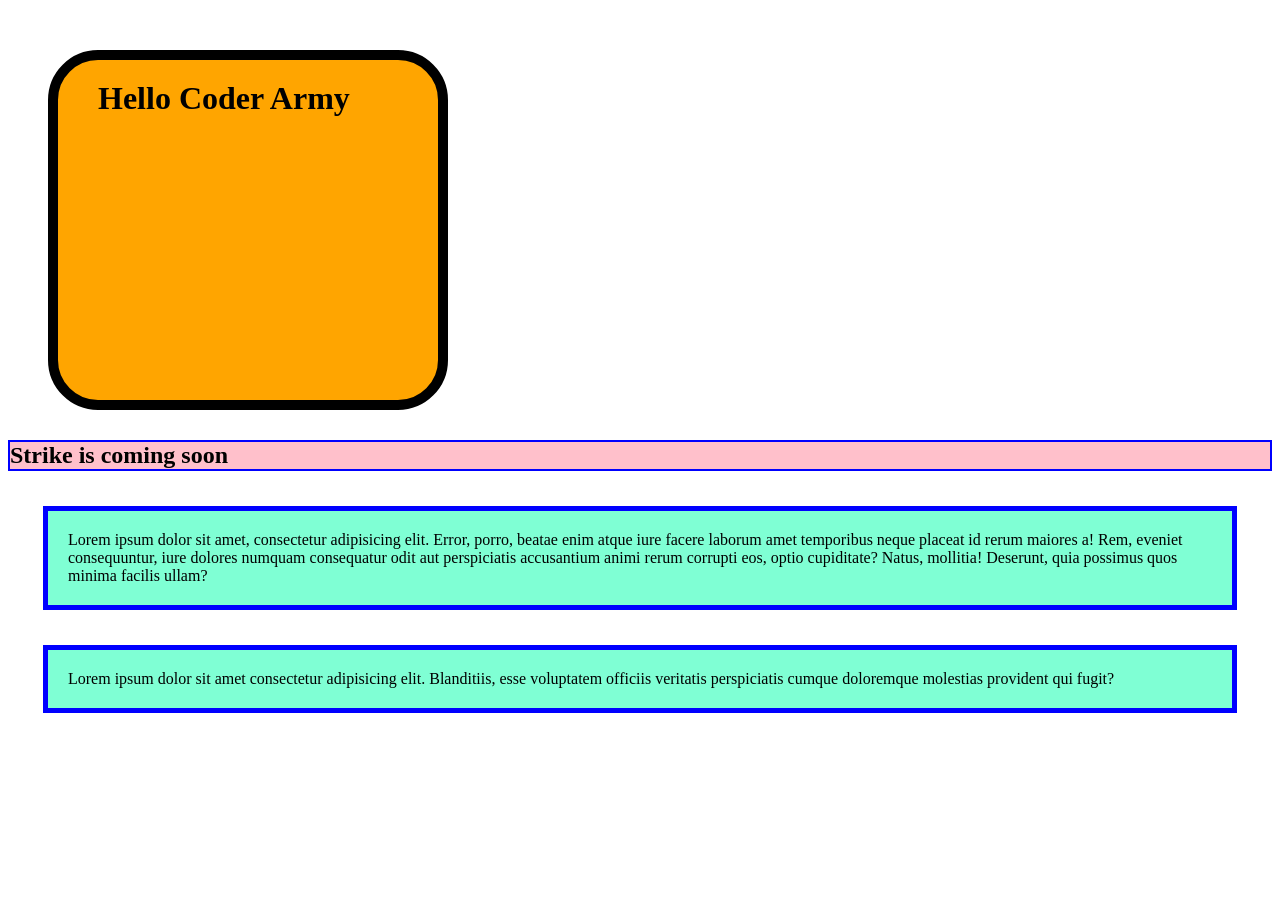
<file: day_2/index.html>
<!DOCTYPE html>
<html lang="en">
<head>
    <meta charset="UTF-8">
    <meta name="viewport" content="width=device-width, initial-scale=1.0">
    <title>Document</title>
    <link rel="stylesheet" href="./style.css">
</head>
<body>
    
    <h1>Hello Coder Army</h1>
    <h2>Strike is coming soon</h2>

    <p>Lorem ipsum dolor sit amet, consectetur adipisicing elit. Error, porro, beatae enim atque iure facere laborum amet temporibus neque placeat id rerum maiores a! Rem, eveniet consequuntur, iure dolores numquam consequatur odit aut perspiciatis accusantium animi rerum corrupti eos, optio cupiditate? Natus, mollitia! Deserunt, quia possimus quos minima facilis ullam?</p>
    <p>Lorem ipsum dolor sit amet consectetur adipisicing elit. Blanditiis, esse voluptatem officiis veritatis perspiciatis cumque doloremque molestias provident qui fugit?</p>

</body>
</html>
</file>
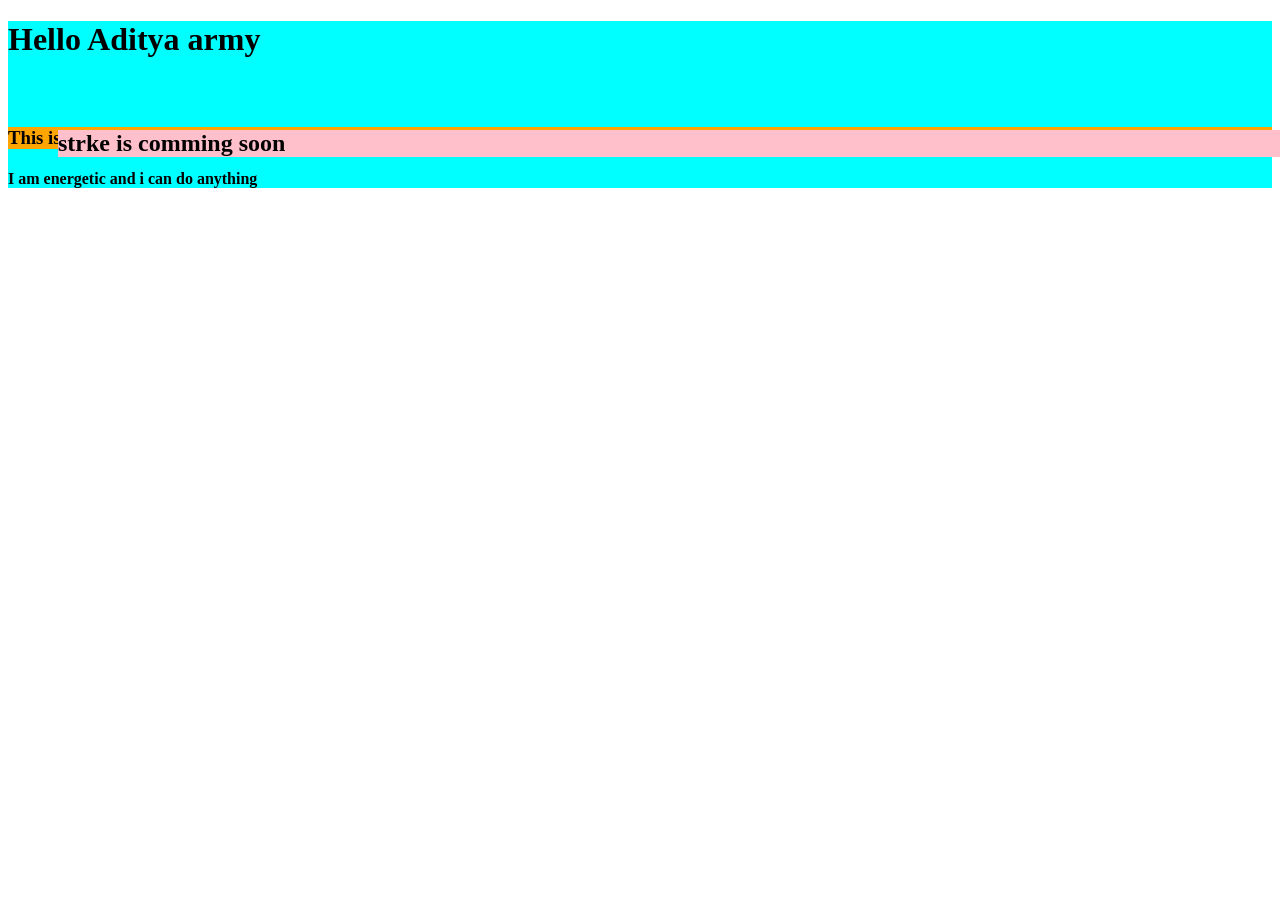
<file: day_3/index.html>
<!DOCTYPE html>
<html lang="en">
<head>
    <meta charset="UTF-8">
    <meta name="viewport" content="width=device-width, initial-scale=1.0">
    <title>Document</title>
    <link rel="stylesheet" href="style.css">
</head>
<body>
    <div style="background-color: aqua;">
        <h1 > Hello Aditya army</h1>
        <h2 > strke is comming soon </h2>

        <h3>This is aditya</h3>

        <h4>I am energetic and i can do anything  </h4>


    </div>

</body>
</html>
</file>
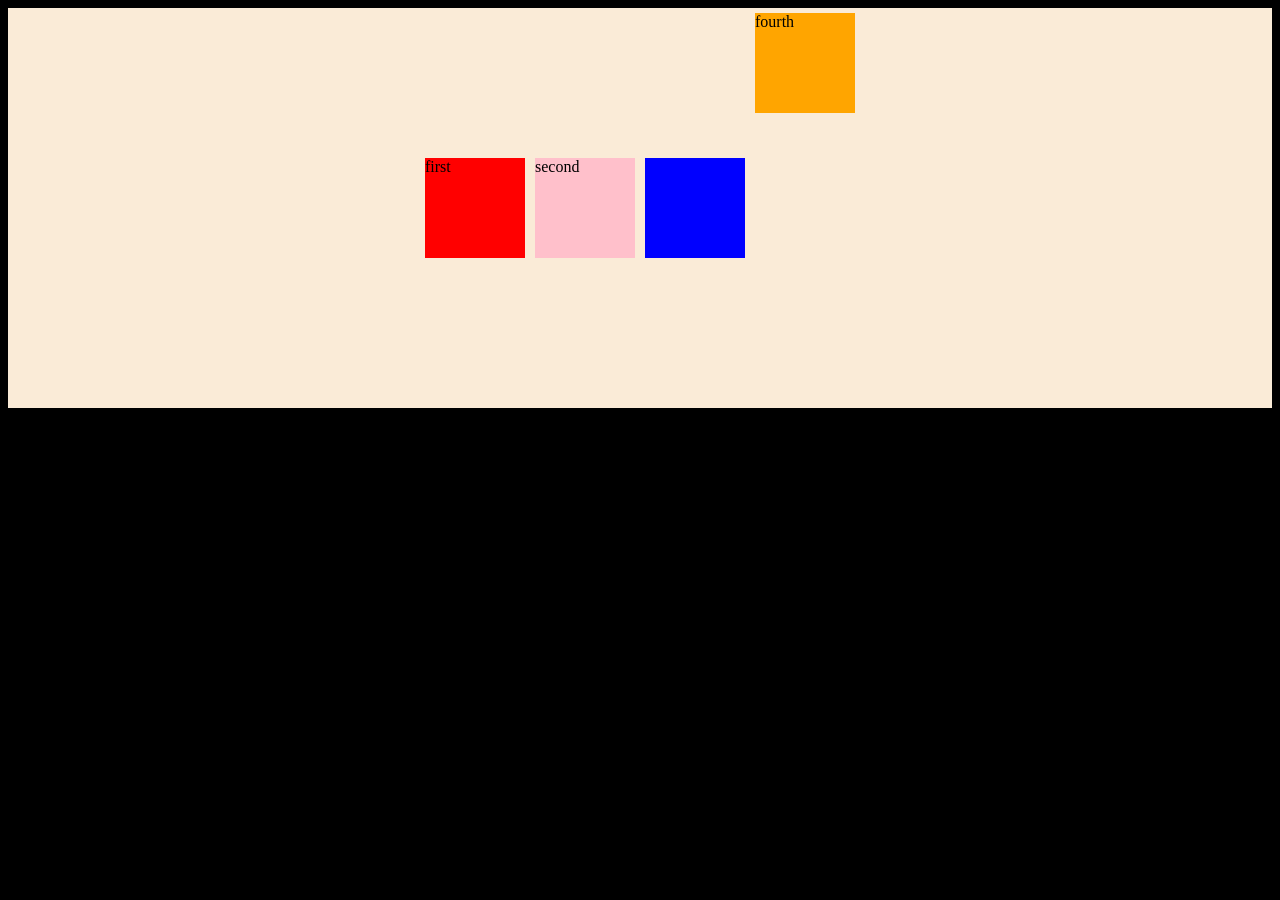
<file: day_4/index.html>
<!DOCTYPE html>
<html lang="en">
<head>
    <meta charset="UTF-8">
    <meta name="viewport" content="width=device-width, initial-scale=1.0">
    <title>Document</title>
    <link rel="stylesheet" href="style.css">
</head>
<body  style="background-color: black;">
    <div class="container">
        <div class="box first ">first </div>
        <div class="box second">second</div>
        <div class ="box third "></div>
        <div class="box fourth">fourth</div>
    </div>
</body>
</html>
</file>
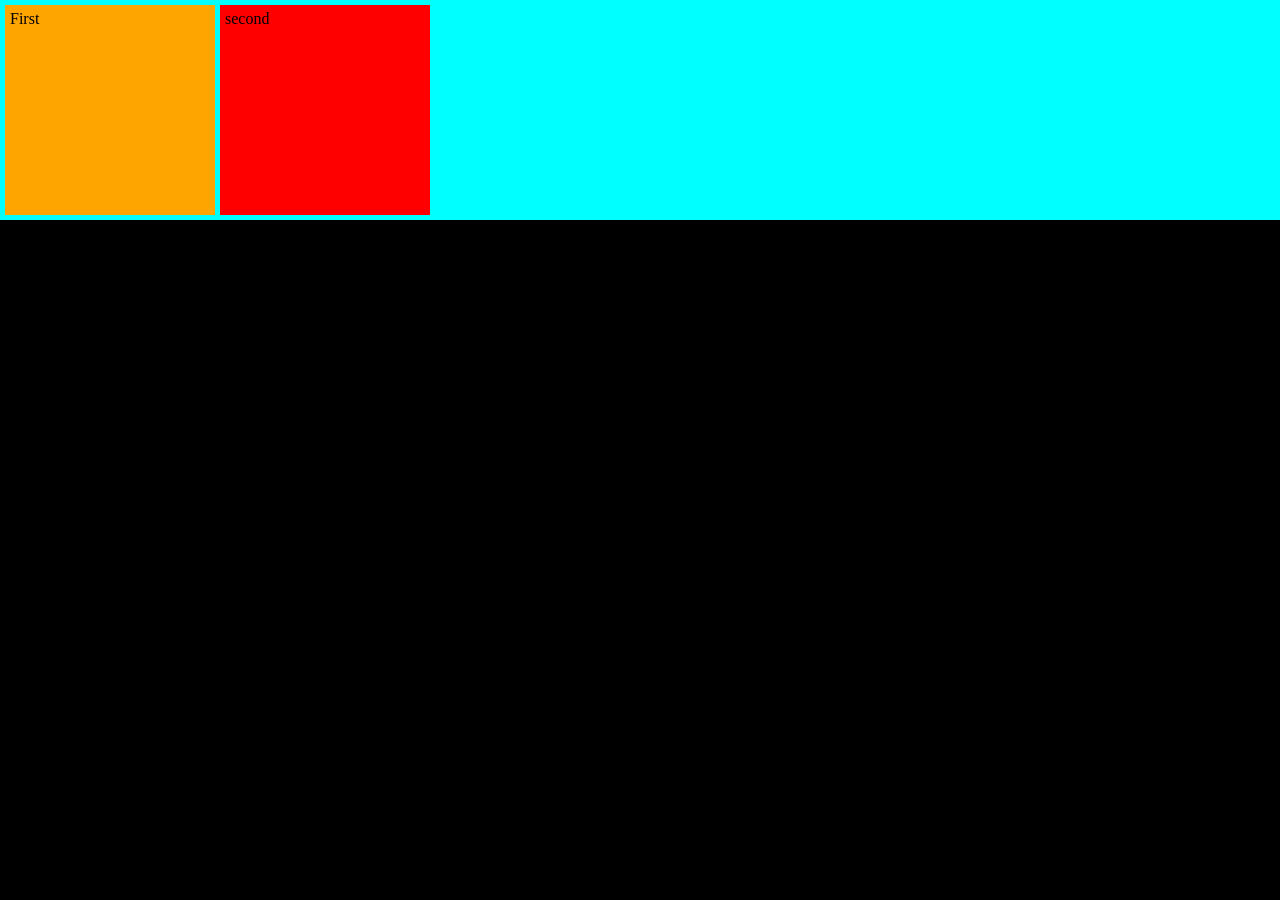
<file: day_5/index.html>
<!DOCTYPE html>
<html lang="en">
<head>
    <meta charset="UTF-8">
    <meta name="viewport" content="width=device-width, initial-scale=1.0">
    <title>Document</title>
    <link rel="stylesheet" href="style.css">
</head>
<body>
    
    <div class="container">
        <div class="box first">First </div>
        <div class="box second">second </div>

    </div>
</body>
</html>
</file>
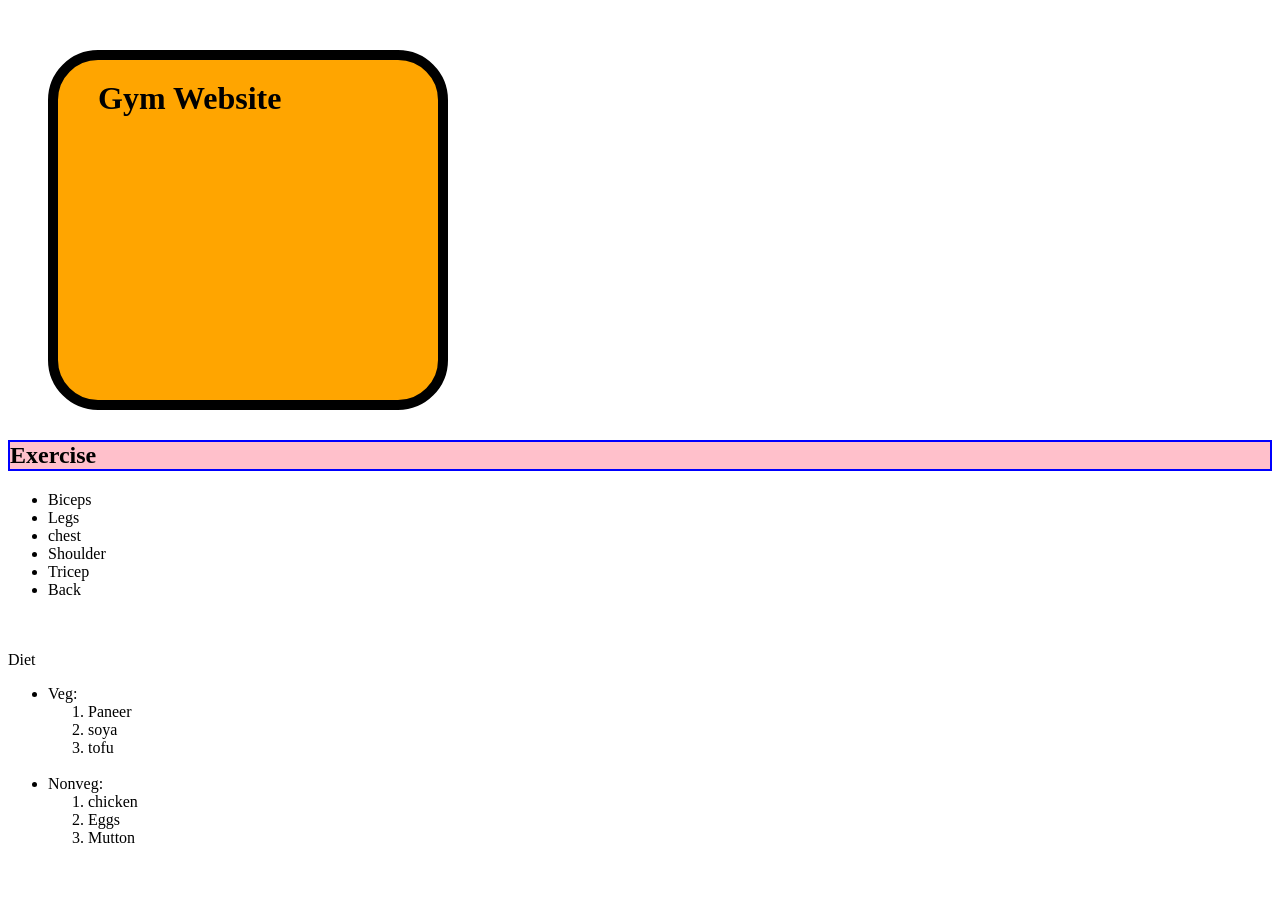
<file: day_2/inline.html>
<!DOCTYPE html>
<html lang="en">
<head>
    <meta charset="UTF-8">
    <meta name="viewport" content="width=
    , initial-scale=1.0">
    <title>Document</title>
    <link rel="stylesheet" href="style.css">
</head>
<body>
    

    <h1 id="uni">Gym Website</h1>

    <h2 class="second">Exercise</h2>

    <ul>
        <li>Biceps</li>
        <li>Legs</li>
        <li>chest</li>
        <li>Shoulder</li>
        <li>Tricep</li>
        <li>Back</li>
    </ul>
    <br><br>

    <h class="second">Diet</h2>
    <ul>
        <li>Veg:
            <ol>
                <li>Paneer</li>
                <li>soya</li>
                <li>tofu</li>
            </ol>
        </li>
        <br>
        <li>Nonveg:
            <ol>
                <li>chicken</li>
                <li>Eggs</li>
                <li>Mutton</li>
            </ol>
        </li>
    </ul>
    
</body>
</html>
</file>
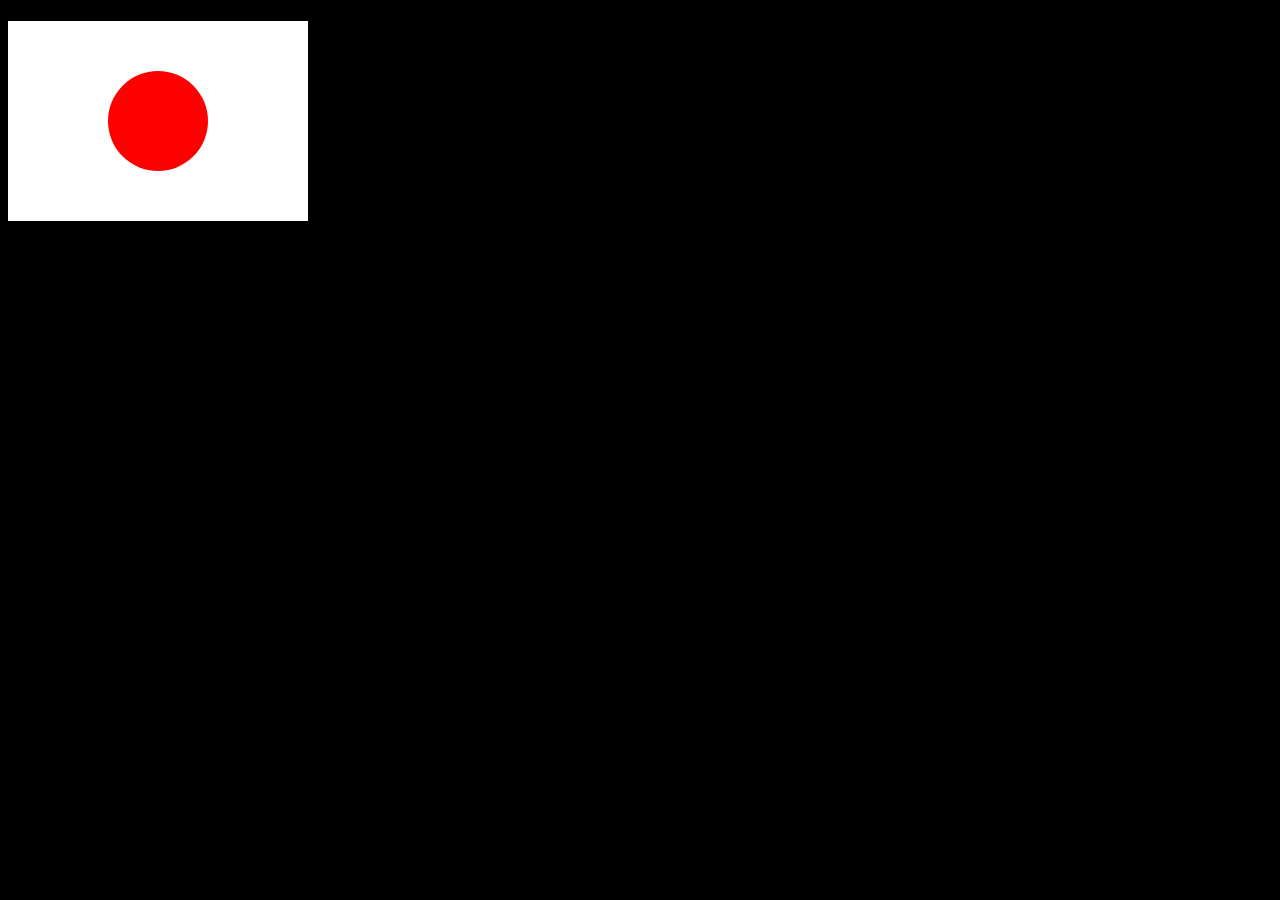
<file: day_3/jflag.html>
<!DOCTYPE html>
<html lang="en">
<head>
    <meta charset="UTF-8">
    <meta name="viewport" content="width=device-width, initial-scale=1.0">
    <title>Document</title>
    <link rel="stylesheet" href="jstyle.css">
</head>
<body style="background-color: black ;">
    

    <div id="container">
        <h1></h1>
        <div id="cir">
            

        </div>

    </div>
</body>
</html>
</file>
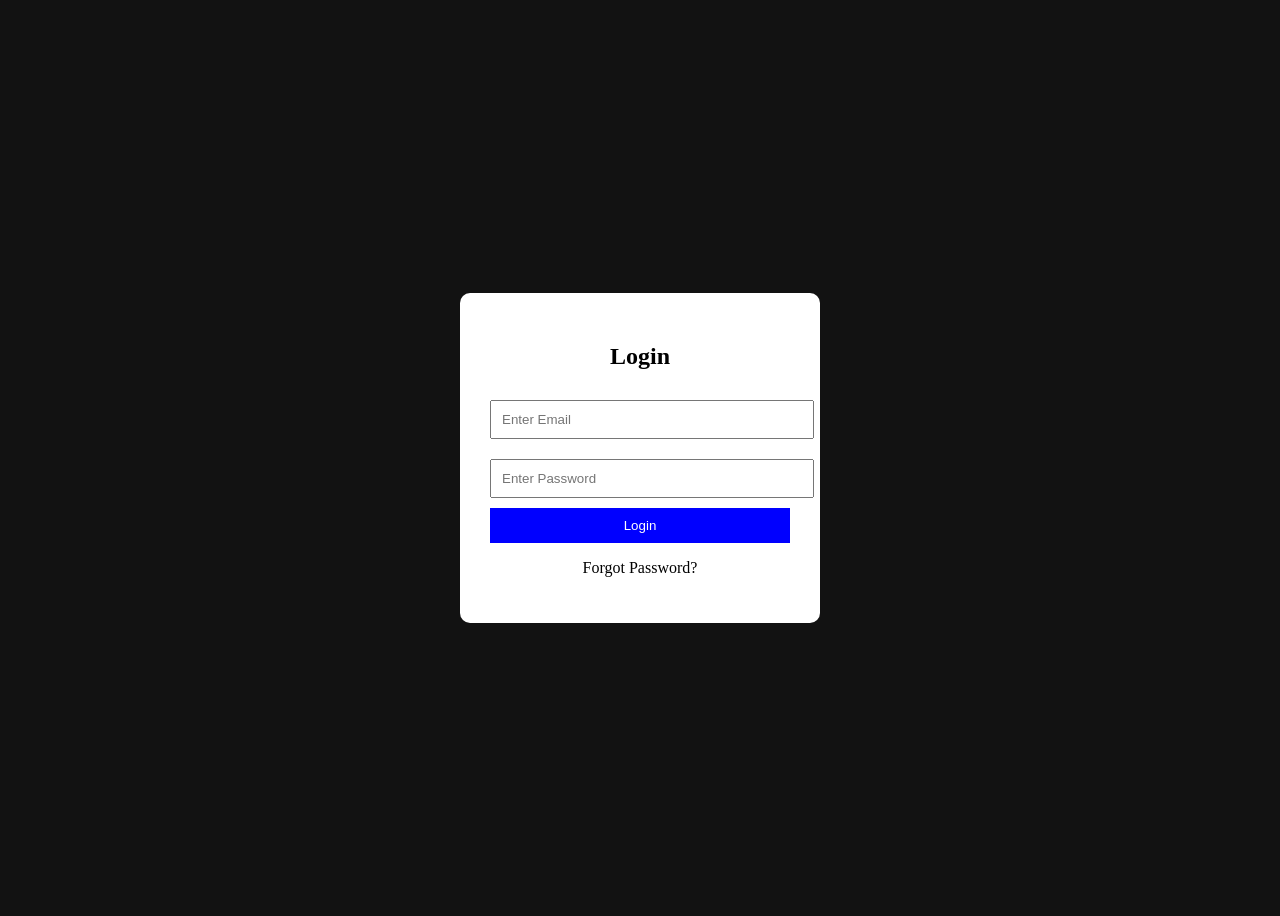
<file: day_4/chatlog.html>
<!DOCTYPE html>
<html lang="en">
<head>
    <title>Login Page</title>
    <link rel="stylesheet" href="chatlog.css">
</head>
<body>

    <div class="container">
        <h2>Login</h2>

        <input type="email" placeholder="Enter Email">
        <input type="password" placeholder="Enter Password">

        <button>Login</button>

        <p>Forgot Password?</p>
    </div>

</body>
</html>
</file>
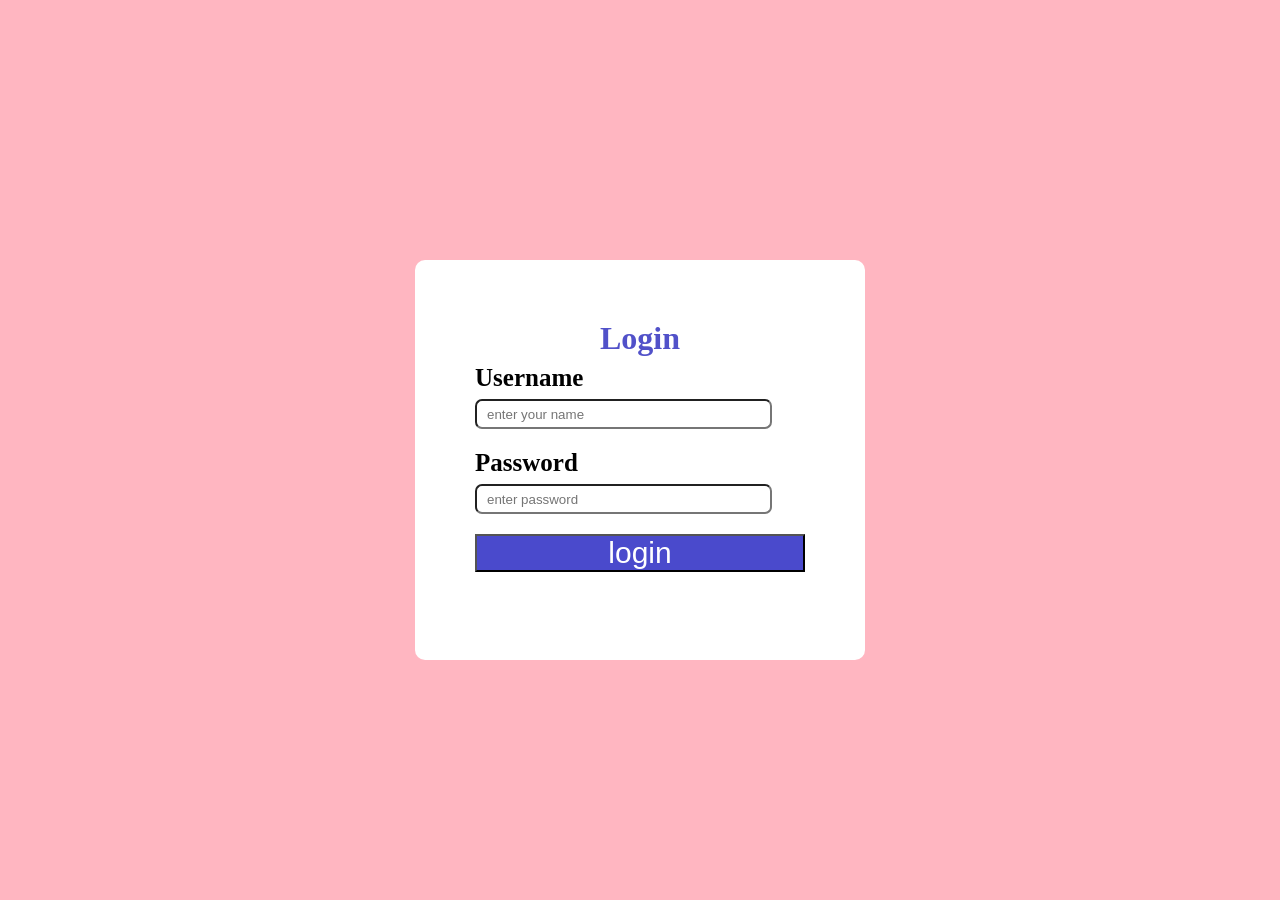
<file: day_4/login.html>
<!DOCTYPE html>
<html lang="en">
<head>
    <meta charset="UTF-8">
    <meta name="viewport" content="width=device-width, initial-scale=1.0">
    <title>Document</title>
    <link rel="stylesheet" href="login.css">
</head>
<body>
    
    <div class="box">
        <form action="">

            <h1>Login</h1>
       

            <div>
                <label for="name" style="display:block">Username</label>
                <input type="text" style="display: block;" placeholder="enter your name" id="name">
            </div>

            
            <div>
                <label for="pass" style="display: block">Password</label>
                <input type="password" placeholder="enter password" id="pass">

            </div>

            <div class="but">
                <button>login</button>
            </div>
            
        </form>

    </div>
</body>
</html>
</file>
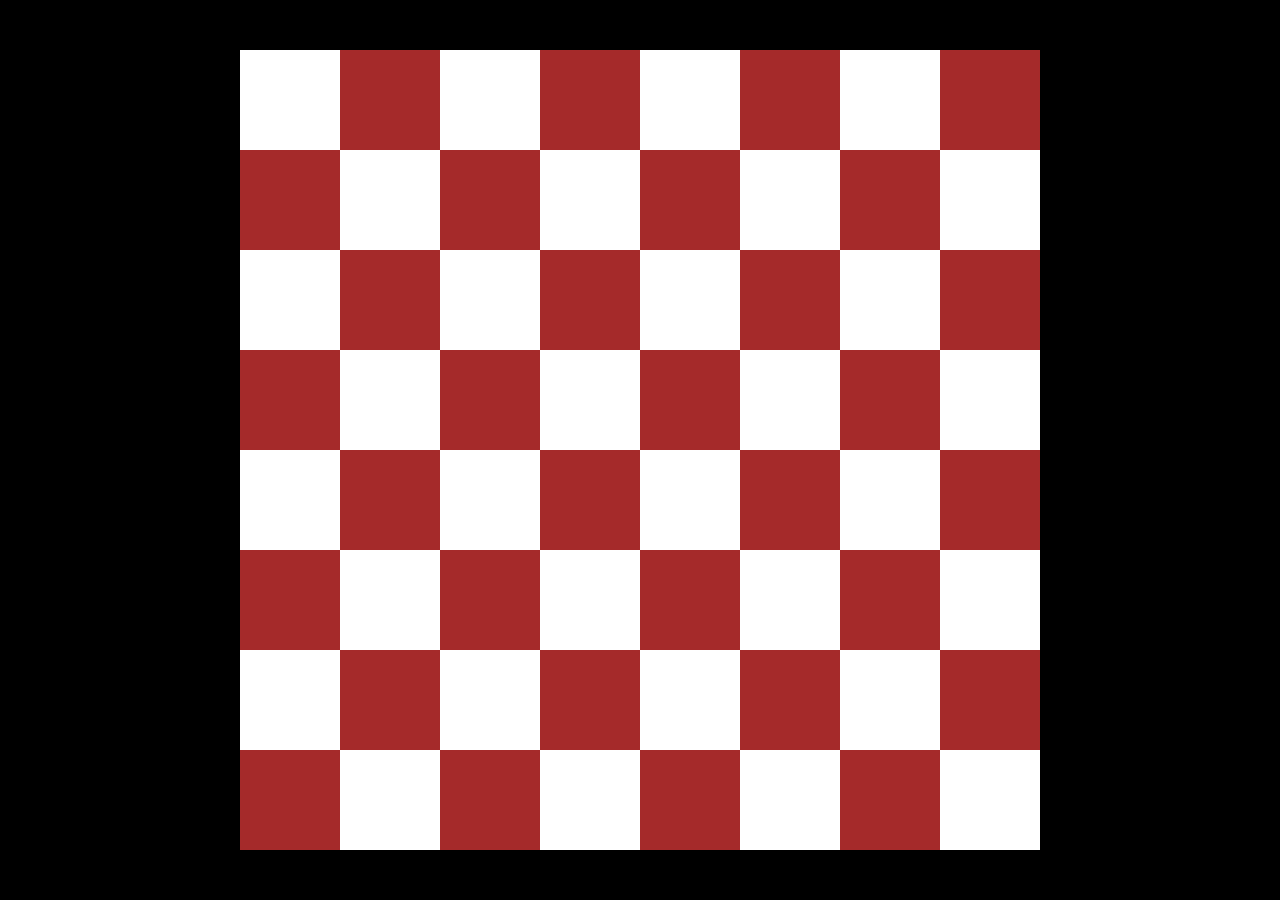
<file: day_5/grid.html>
<!DOCTYPE html>
<html lang="en">
<head>
    <meta charset="UTF-8">
    <meta name="viewport" content="width=device-width, initial-scale=1.0">
    <title>Document</title>
    <link rel="stylesheet" href="grid.css">
</head>
<body style="height: 100vh; display: flex; justify-content: center; align-items: center ;">

    <div class="container">
        <div class="white"></div>
        <div class="brown"></div>
        <div class="white"></div>
        <div class="brown"></div>
        <div class="white"></div>
        <div class="brown"></div>
        <div class="white"></div>
        <div class="brown"></div>
        <div class="brown"></div>
        <div class="white"></div>
        <div class="brown"></div>
        <div class="white"></div>
        <div class="brown"></div>
        <div class="white"></div>
        <div class="brown"></div>
        <div class="white"></div>
        <div class="white"></div>
        <div class="brown"></div>
        <div class="white"></div>
        <div class="brown"></div>
        <div class="white"></div>
        <div class="brown"></div>
        <div class="white"></div>
        <div class="brown"></div>
        <div class="brown"></div>
        <div class="white"></div>
        <div class="brown"></div>
        <div class="white"></div>
        <div class="brown"></div>
        <div class="white"></div>
        <div class="brown"></div>
        <div class="white"></div>
        <div class="white"></div>
        <div class="brown"></div>
        <div class="white"></div>
        <div class="brown"></div>
        <div class="white"></div>
        <div class="brown"></div>
        <div class="white"></div>
        <div class="brown"></div>
        <div class="brown"></div>
        <div class="white"></div>
        <div class="brown"></div>
        <div class="white"></div>
        <div class="brown"></div>
        <div class="white"></div>
        <div class="brown"></div>
        <div class="white"></div>
        <div class="white"></div>
        <div class="brown"></div>
        <div class="white"></div>
        <div class="brown"></div>
        <div class="white"></div>
        <div class="brown"></div>
        <div class="white"></div>
        <div class="brown"></div>
        <div class="brown"></div>
        <div class="white"></div>
        <div class="brown"></div>
        <div class="white"></div>
        <div class="brown"></div>
        <div class="white"></div>
        <div class="brown"></div>
        <div class="white"></div>
       

    </div>
    
</body>
</html>
</file>
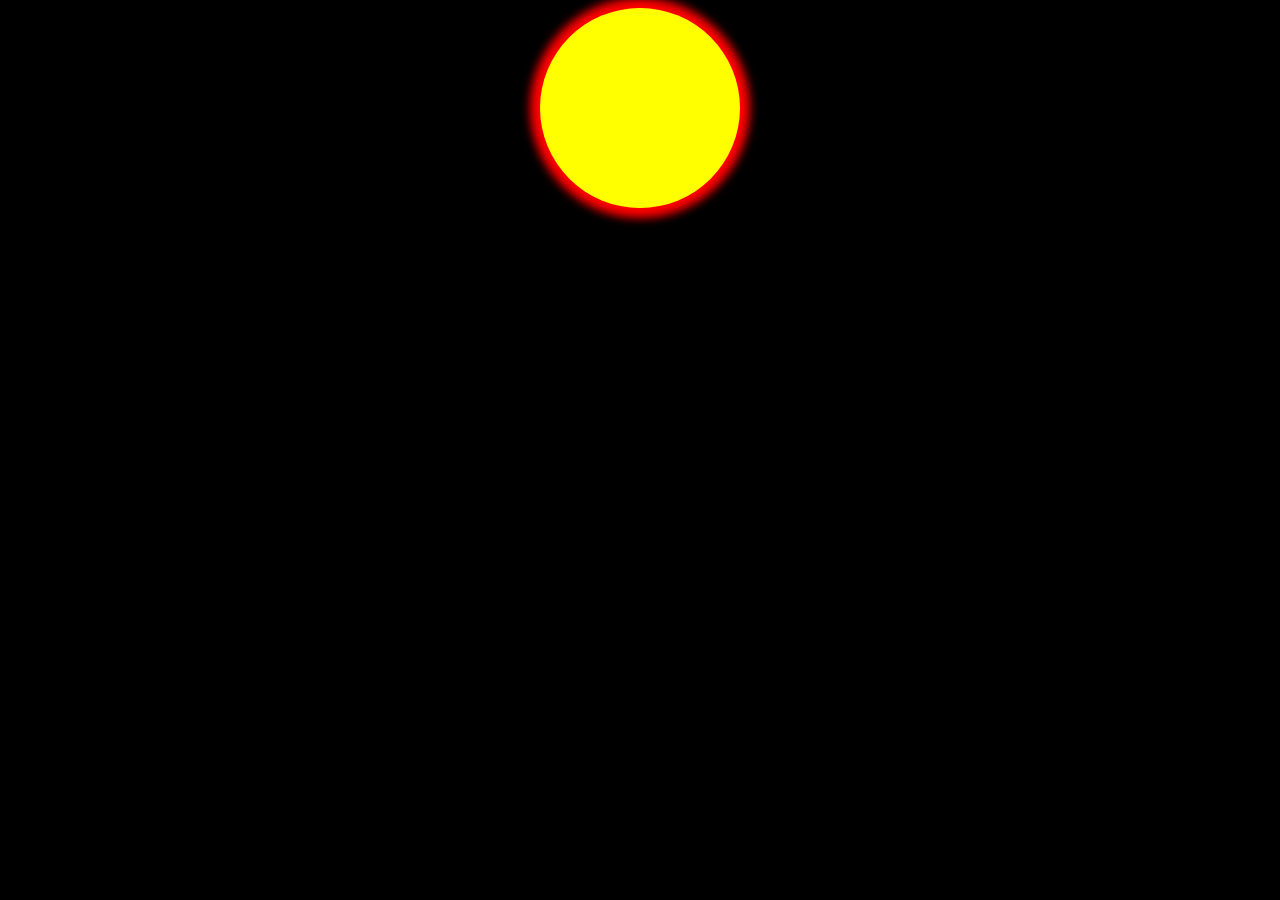
<file: day_6/shadow.html>
<!DOCTYPE html>
<html lang="en">
<head>
    <meta charset="UTF-8">
    <meta name="viewport" content="width=device-width, initial-scale=1.0">
    <title>Document</title>
    <link rel="stylesheet" href="shadow.css">
</head>
<body>
    <div class="container"></div>
</body>
</html>
</file>
<file: day_2/style.css>
h1{
    background-color: orange;
    height: 300px;
    width: 300px;

    /* border-width: 10px;
    border-style: solid;
    border-color: green; */

    /* border: 10px solid green;
    padding: 10px;
    margin: 30px;  */

    border: 10px solid black;
    /* padding-right: 10px; */
    /* padding: 10px 20px 30px 40px; */
    padding: 20px 40px;

    /* margin-top: 50px; */
    margin: 50px 20px 30px 40px;
    border-radius: 50px;

}

h2{
    background-color: pink;
    border: 2px solid blue;
}

p{
    background-color:aquamarine;
    padding: 20px;
    border: 5px solid blue;
    margin: 35px;
}
</file>
<file: day_3/style.css>
/* h1{
    background-color: aqua;
    display: inline;
    border: 10px 10px ;
} */

/* h2{
    background-color: pink;
}
.first{
    background-color: blue;
}
#second{
    background: red;
} */


  /* when you target a same element 
  you need to see order first */
  
  /* h1{
    background-color: aqua;

}
h1{
    background-color: red;  /* THIS ONE WILL GET DISPLAY*/
h2{
    background-color: pink;
    position: relative;
    top: 50px; 
    left :50px;
}
h3{
    background-color: orange;
    
}
</file>
<file: day_4/style.css>
.box   {
    height: 100px;
    width:100px;
    margin: 5px;
}
.container{
    background-color: antiquewhite;
    display: flex;
    height: 400px;
    flex-direction: row; 

    align-items: center;
    justify-content: center ;  /* it has starat, end, cente, space around, space between space evently
}

/*justify content: main  axis ke around kaam karta hai 
main axis decide kun karega, apka flex direction

align items work around corss axis */
.first{
    background-color: red;
    

}
.second{
    background-color: pink;

}
.third{
    background-color: blue;

}
.fourth{
    background-color: orange;
    align-self: flex-start;
}
</file>
<file: day_5/style.css>
*{
    padding: 0;
    margin:0;

}

body{
    background-color: black;
}

.container{
    display: flex;
    background-color: aqua;
    padding: 5px;
    gap: 5px   ;

}

.box{
    height: 200px;
    width:200px ;
    padding: 5px;
}

.first{
    background-color: orange;
}
.second{
    background-color: red;
}
</file>
<file: day_3/jstyle.css>
#container {
    height: 200px;
    width:300px ;
    background-color: white;
    position: relative;

    /* display: flex;
    justify-content: center;
    align-items:center;  */
}

#cir {
    background-color: red;
    height: 100px;
    width: 100px; 
    border-radius: 50%;
    position: absolute;
    left: 100px;
    top:50px;
    
}
</file>
<file: day_4/chatlog.css>
body {
    background-color: #121212;
    display: flex;
    justify-content: center;
    align-items: center;
    height: 100vh;
}

/* Box */
.container {
    background-color: white;
    padding: 30px;
    border-radius: 10px;
    width: 300px;
    text-align: center;
}

/* Inputs */
input {
    width: 100%;
    padding: 10px;
    margin: 10px 0;
}

/* Button */
button {
    width: 100%;
    padding: 10px;
    background-color: blue;
    color: white;
    border: none;
    cursor: pointer;
}
</file>
<file: day_4/login.css>
*{
    padding: 0px;
    margin :0px;
    box-sizing: border-box;
}

body{
    background-color: lightpink;
    display: flex;
    justify-content: center;
    align-items: center ;
    height: 100vh;
    

}

.box{
    height: 400px;
    width: 450px;
    background-color: white;
    margin-top: 20px;
    padding :60px;
    border-radius: 10px;
}

h1{
    
    text-align: center;
    margin-bottom: 7px;
    color: rgb(81, 81, 201);
}

label{
    font-size: 25px;
    font-weight: 600;
    margin-bottom: 7px;
}

input{
    width:90%;
    height: 30px;
    padding: 10px;
    margin-bottom: 20px;
    border-radius: 7px;
}


button{
    width: 100%;
    font-size: 30px;
    color:white;
    background-color: rgb(74, 74, 204);
    cursor: pointer;
}
</file>
<file: day_5/grid.css>
*{
    padding: 0;
    margin: 0;
    box-sizing: border-box;
}
body{
    background-color: black;

}

.container{
    height: 800px;
    width: 800px;
    display: grid;
    grid-template-columns: repeat(8,1fr);
    grid-template-rows: repeat(8,1fr);
    background-color: pink;
}

.white{
    background-color: white;
}
.brown{
    background-color: brown;
}
</file>
<file: day_6/shadow.css>
body{
    background-color: black;
    display: flex;
    justify-content: center;
    
}
.container{
    height: 200px;
    width: 200px;
    background-color: yellow;
    border-radius: 50%;
    box-shadow: 0px 0px 10px 10px red;
    
}
</file>
